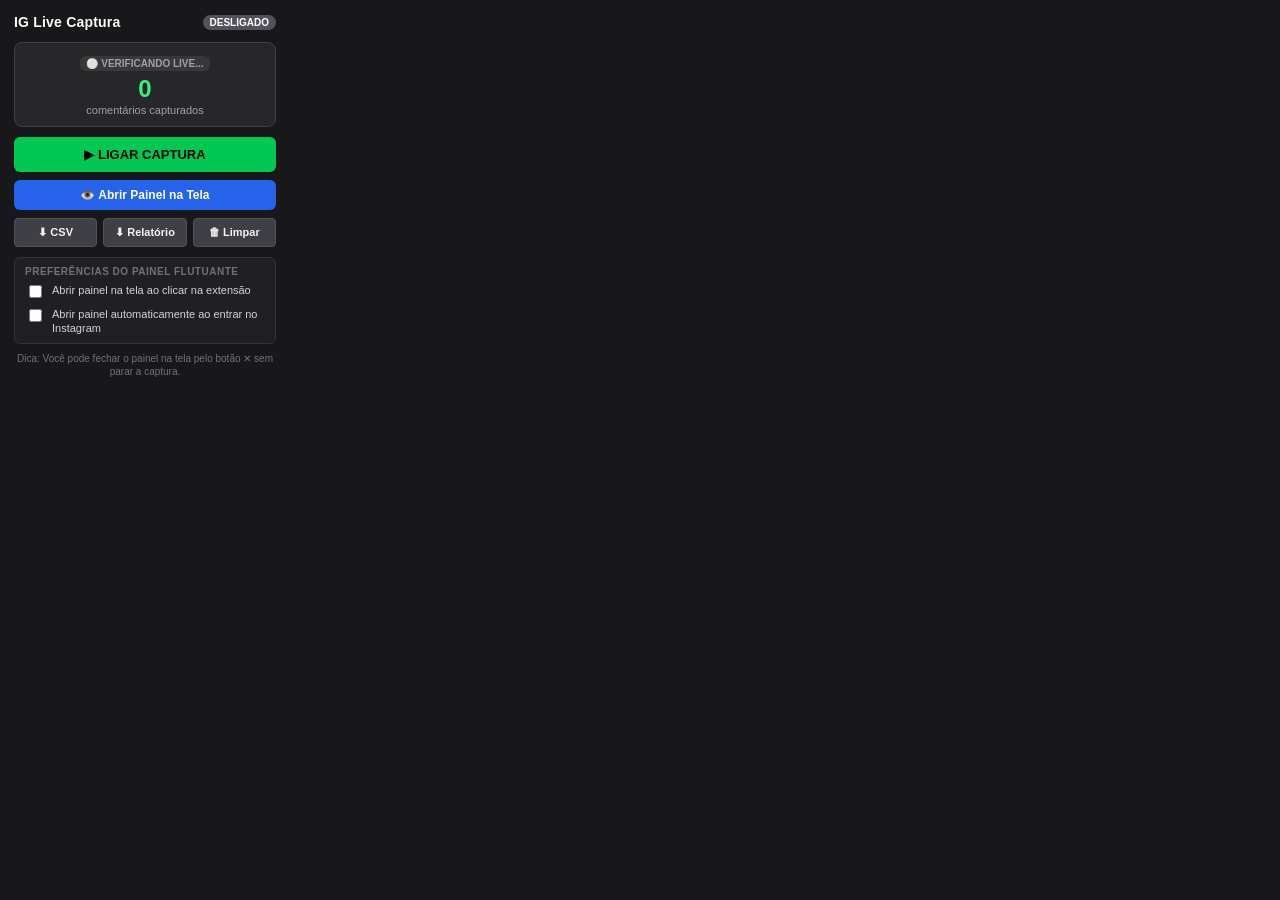
<file: popup.html>
<!DOCTYPE html>
<html lang="pt-BR">
<head>
  <meta charset="UTF-8">
  <title>IG Live Captura</title>
  <style>
    * { box-sizing: border-box; }
    body {
      width: 290px;
      margin: 0;
      padding: 14px;
      font-family: -apple-system, BlinkMacSystemFont, "Segoe UI", Roboto, sans-serif;
      background: #18181b;
      color: #fafafa;
    }
    .header {
      display: flex;
      justify-content: space-between;
      align-items: center;
      margin-bottom: 12px;
    }
    h3 {
      margin: 0;
      font-size: 14px;
      font-weight: 700;
      letter-spacing: 0.2px;
    }
    .badge {
      font-size: 10px;
      font-weight: 700;
      padding: 2px 7px;
      border-radius: 8px;
      text-transform: uppercase;
    }
    .badge.recording { background: #00c853; color: #000; }
    .badge.paused { background: #52525b; color: #fff; }
    
    .status-box {
      background: #27272a;
      border-radius: 8px;
      padding: 10px;
      margin-bottom: 10px;
      text-align: center;
      border: 1px solid #3f3f46;
    }
    .ctx-badge {
      display: inline-block;
      font-size: 10px;
      font-weight: 700;
      padding: 2px 6px;
      border-radius: 6px;
      margin-bottom: 4px;
      text-transform: uppercase;
    }
    .ctx-live { background: rgba(239, 68, 68, 0.2); color: #ef4444; border: 1px solid rgba(239, 68, 68, 0.4); }
    .ctx-normal { background: rgba(255, 255, 255, 0.08); color: #a1a1aa; }

    .count {
      font-size: 24px;
      font-weight: 800;
      color: #38ef7d;
      line-height: 1.2;
    }
    .count-label {
      font-size: 11px;
      color: #a1a1aa;
    }
    
    .btn-power {
      width: 100%;
      padding: 10px;
      border-radius: 6px;
      font-weight: 700;
      font-size: 13px;
      border: none;
      cursor: pointer;
      margin-bottom: 8px;
      transition: all 0.2s;
    }
    .btn-power.is-off {
      background: #00c853;
      color: #000;
    }
    .btn-power.is-off:hover { background: #00e676; }
    .btn-power.is-on {
      background: #ef4444;
      color: #fff;
    }
    .btn-power.is-on:hover { background: #dc2626; }

    .btn-panel-toggle {
      width: 100%;
      padding: 8px;
      border-radius: 6px;
      background: #2563eb;
      color: #fff;
      font-size: 12px;
      font-weight: 700;
      border: none;
      cursor: pointer;
      margin-bottom: 8px;
      display: flex;
      align-items: center;
      justify-content: center;
      gap: 6px;
      transition: background 0.15s;
    }
    .btn-panel-toggle:hover { background: #1d4ed8; }
    .btn-panel-toggle.is-hidden { background: #3f3f46; border: 1px solid #52525b; }
    .btn-panel-toggle.is-hidden:hover { background: #52525b; }
    
    .btn-row {
      display: flex;
      gap: 6px;
      margin-top: 4px;
      margin-bottom: 10px;
    }
    .btn {
      flex: 1;
      padding: 7px 4px;
      background: #3f3f46;
      border: 1px solid #52525b;
      border-radius: 4px;
      color: #f4f4f5;
      font-size: 11px;
      font-weight: 600;
      cursor: pointer;
      text-align: center;
      transition: background 0.15s;
    }
    .btn:hover { background: #52525b; }

    /* Opções / Configurações */
    .settings-box {
      background: #202024;
      border: 1px solid #333338;
      border-radius: 6px;
      padding: 8px 10px;
      margin-top: 8px;
    }
    .settings-title {
      font-size: 10px;
      font-weight: 700;
      color: #71717a;
      text-transform: uppercase;
      letter-spacing: 0.5px;
      margin-bottom: 6px;
    }
    .settings-item {
      display: flex;
      align-items: flex-start;
      gap: 7px;
      margin-bottom: 6px;
      cursor: pointer;
    }
    .settings-item:last-child { margin-bottom: 0; }
    .settings-item input[type="checkbox"] {
      margin-top: 2px;
      cursor: pointer;
      accent-color: #00c853;
    }
    .settings-label {
      font-size: 11px;
      line-height: 1.3;
      color: #d4d4d8;
      user-select: none;
    }
    .info {
      font-size: 10px;
      color: #71717a;
      margin-top: 8px;
      text-align: center;
      line-height: 1.3;
    }
  </style>
</head>
<body>
  <div class="header">
    <h3>IG Live Captura</h3>
    <span id="badge" class="badge paused">DESLIGADO</span>
  </div>

  <div class="status-box">
    <div id="ctx-badge" class="ctx-badge ctx-normal">⚪ Verificando Live...</div>
    <div id="comment-count" class="count">0</div>
    <div class="count-label">comentários capturados</div>
  </div>

  <button id="btn-toggle" class="btn-power is-off">▶ LIGAR CAPTURA</button>
  <button id="btn-panel-toggle" class="btn-panel-toggle">👁️ Abrir Painel na Tela</button>

  <div class="btn-row">
    <button id="btn-csv" class="btn">⬇ CSV</button>
    <button id="btn-html" class="btn">⬇ Relatório</button>
    <button id="btn-reset" class="btn">🗑 Limpar</button>
  </div>

  <div class="settings-box">
    <div class="settings-title">Preferências do Painel Flutuante</div>
    <label class="settings-item">
      <input type="checkbox" id="chk-auto-open-click">
      <span class="settings-label">Abrir painel na tela ao clicar na extensão</span>
    </label>
    <label class="settings-item">
      <input type="checkbox" id="chk-auto-open-ig">
      <span class="settings-label">Abrir painel automaticamente ao entrar no Instagram</span>
    </label>
  </div>

  <div class="info">Dica: Você pode fechar o painel na tela pelo botão ✕ sem parar a captura.</div>

  <script src="popup.js"></script>
</body>
</html>
</file>
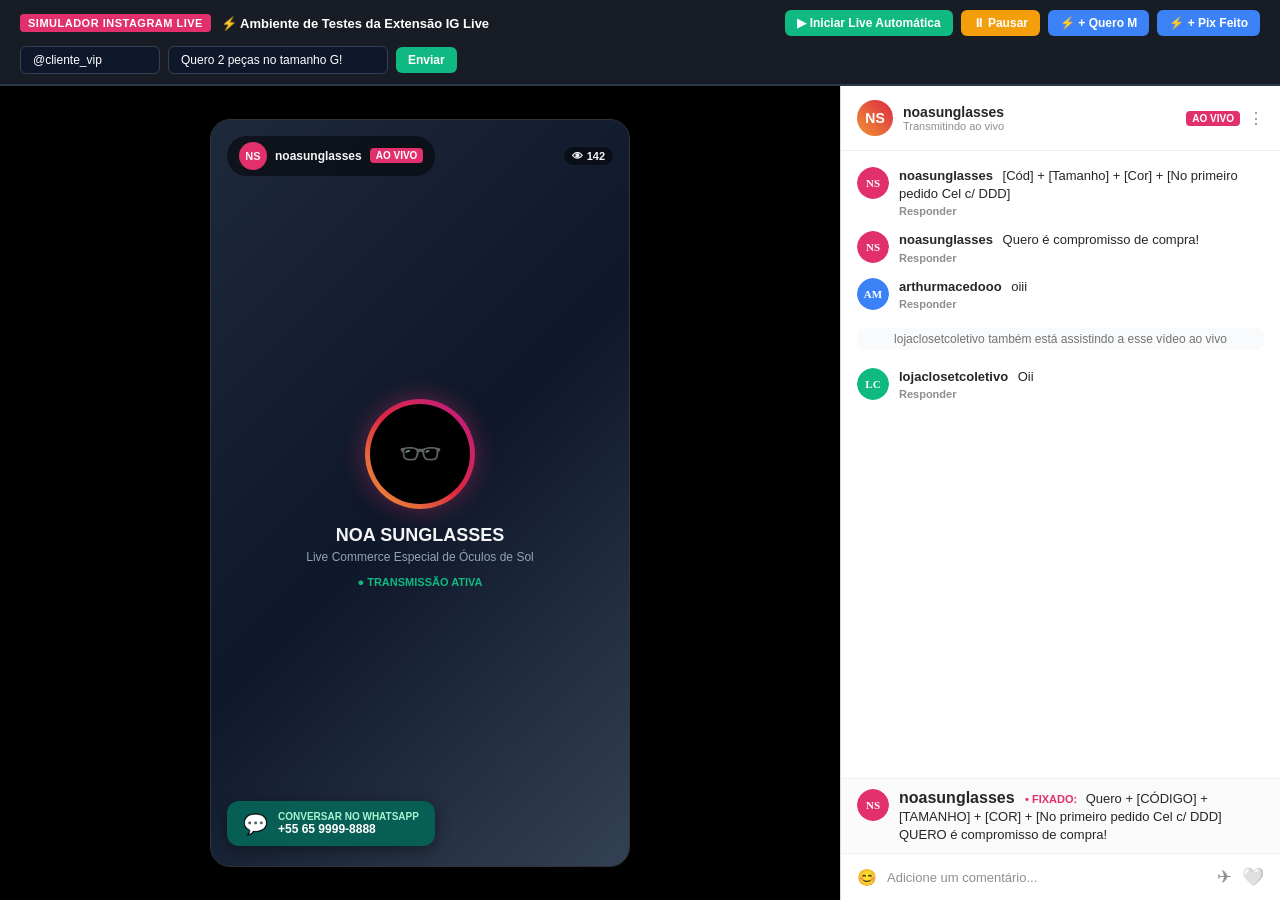
<file: simulador_live_instagram.html>
<!DOCTYPE html>
<html lang="pt-BR">
<head>
  <meta charset="UTF-8">
  <meta name="viewport" content="width=device-width, initial-scale=1.0">
  <title>noasunglasses ao vivo • Instagram Live Simulation</title>
  <style>
    * { box-sizing: border-box; margin: 0; padding: 0; font-family: -apple-system, BlinkMacSystemFont, "Segoe UI", Roboto, Helvetica, Arial, sans-serif; }
    body { background: #0c0f12; color: #f5f5f5; height: 100vh; display: flex; flex-direction: column; overflow: hidden; }

    /* Barra Superior de Testes */
    .test-toolbar {
      background: #181c24; border-bottom: 2px solid #2d3748; padding: 10px 20px;
      display: flex; align-items: center; justify-content: space-between; flex-wrap: wrap; gap: 10px; z-index: 999;
    }
    .test-toolbar-left { display: flex; align-items: center; gap: 10px; }
    .sim-tag { background: #e1306c; color: #fff; font-size: 11px; font-weight: 800; padding: 3px 8px; border-radius: 4px; letter-spacing: 0.5px; }
    .sim-title { font-size: 13px; font-weight: 700; color: #fff; }
    .test-toolbar-center { display: flex; gap: 8px; align-items: center; }
    .tbtn {
      padding: 6px 12px; border-radius: 6px; font-size: 12px; font-weight: 700; cursor: pointer;
      border: none; transition: all 0.15s; display: flex; align-items: center; gap: 5px;
    }
    .tbtn-play { background: #10b981; color: #fff; }
    .tbtn-play:hover { background: #059669; }
    .tbtn-pause { background: #f59e0b; color: #fff; }
    .tbtn-pause:hover { background: #d97706; }
    .tbtn-quick { background: #3b82f6; color: #fff; }
    .tbtn-quick:hover { background: #2563eb; }
    .test-toolbar-right { display: flex; gap: 8px; align-items: center; }
    .tinput {
      background: #0f172a; border: 1px solid #334155; color: #fff; padding: 6px 12px;
      border-radius: 6px; font-size: 12px; outline: none; width: 220px;
    }
    .tinput:focus { border-color: #3b82f6; }

    /* Layout da Live do Instagram */
    .live-wrapper {
      display: flex; flex: 1; height: calc(100vh - 54px); position: relative;
    }

    /* Coluna Esquerda: Vídeo da Live */
    .video-container {
      flex: 1; background: #000; position: relative; display: flex;
      align-items: center; justify-content: center; overflow: hidden;
    }
    .phone-frame {
      width: 420px; height: 92%; max-height: 820px; background: #1a1a1a;
      border-radius: 20px; position: relative; overflow: hidden; box-shadow: 0 10px 40px rgba(0,0,0,0.8);
      display: flex; flex-direction: column; justify-content: space-between;
      border: 1px solid #333;
    }
    .video-bg {
      position: absolute; inset: 0;
      background: linear-gradient(135deg, #1e293b 0%, #0f172a 50%, #334155 100%);
      display: flex; flex-direction: column; align-items: center; justify-content: center;
      text-align: center; padding: 20px;
    }
    .live-camera-mock {
      width: 110px; height: 110px; border-radius: 50%;
      background: linear-gradient(45deg, #f09433, #e6683c, #dc2743, #cc2366, #bc1888);
      display: flex; align-items: center; justify-content: center; margin-bottom: 16px;
      box-shadow: 0 0 25px rgba(225, 48, 108, 0.4); animation: pulse 2s infinite;
    }
    @keyframes pulse { 0% { transform: scale(1); } 50% { transform: scale(1.04); } 100% { transform: scale(1); } }
    .camera-inner { width: 100px; height: 100px; border-radius: 50%; background: #000; display: flex; align-items: center; justify-content: center; font-size: 36px; }

    .video-meta-top {
      position: absolute; top: 16px; left: 16px; right: 16px;
      display: flex; justify-content: space-between; align-items: center; z-index: 10;
    }
    .streamer-badge {
      display: flex; align-items: center; gap: 8px; background: rgba(0,0,0,0.5);
      padding: 6px 12px; border-radius: 20px; backdrop-filter: blur(8px);
    }
    .streamer-avatar {
      width: 28px; height: 28px; border-radius: 50%; background: #e1306c;
      display: flex; align-items: center; justify-content: center; font-weight: 800; font-size: 11px;
    }
    .streamer-name { font-size: 12px; font-weight: 700; }
    .live-tag {
      background: #e1306c; color: #fff; font-size: 10px; font-weight: 800;
      padding: 2px 6px; border-radius: 4px;
    }
    .views-tag {
      background: rgba(0,0,0,0.5); font-size: 11px; font-weight: 700;
      padding: 3px 8px; border-radius: 12px; display: flex; align-items: center; gap: 4px;
    }

    /* Botão WhatsApp dentro da Live */
    .whatsapp-badge {
      position: absolute; bottom: 20px; left: 16px;
      background: #075e54; color: #fff; padding: 10px 16px; border-radius: 12px;
      display: flex; align-items: center; gap: 10px; box-shadow: 0 4px 15px rgba(0,0,0,0.4);
      z-index: 10; font-size: 12px; font-weight: 700;
    }
    .wa-icon { font-size: 20px; }

    /* Coluna Direita: Chat Idêntico ao Instagram Web */
    .chat-container {
      width: 440px; background: #ffffff; color: #262626;
      display: flex; flex-direction: column; border-left: 1px solid #dbdbdb;
      position: relative;
    }

    /* Cabeçalho do Chat */
    .chat-header {
      padding: 14px 16px; border-bottom: 1px solid #efefef;
      display: flex; justify-content: space-between; align-items: center;
    }
    .chat-header-user { display: flex; align-items: center; gap: 10px; }
    .chat-header-avatar {
      width: 36px; height: 36px; border-radius: 50%;
      background: linear-gradient(45deg, #f09433, #dc2743);
      display: flex; align-items: center; justify-content: center;
      color: #fff; font-weight: bold; font-size: 14px;
    }
    .chat-header-info { display: flex; flex-direction: column; }
    .chat-header-name { font-size: 14px; font-weight: 700; color: #262626; }
    .chat-header-live { font-size: 11px; color: #8e8e8e; }
    .chat-header-right { display: flex; align-items: center; gap: 8px; }

    /* Área de Rolagem de Comentários */
    .chat-messages {
      flex: 1; overflow-y: auto; padding: 16px; display: flex; flex-direction: column;
      gap: 14px; background: #ffffff;
    }

    /* Linha de Comentário — Idêntica ao Instagram */
    .comment-row {
      display: flex; gap: 10px; align-items: flex-start; font-size: 13px;
      line-height: 1.4; animation: slideUp 0.2s ease-out;
    }
    @keyframes slideUp { from { opacity: 0; transform: translateY(8px); } to { opacity: 1; transform: translateY(0); } }

    .comment-avatar {
      width: 32px; height: 32px; border-radius: 50%; flex-shrink: 0; object-fit: cover;
    }
    .comment-content { flex: 1; display: flex; flex-direction: column; word-break: break-word; }
    .comment-author { font-weight: 700; color: #262626; margin-right: 6px; cursor: pointer; }
    .comment-text { color: #262626; font-size: 13px; }
    .comment-action {
      margin-top: 2px; font-size: 11px; font-weight: 600; color: #8e8e8e;
      cursor: pointer; background: none; border: none; padding: 0; text-align: left;
    }
    .comment-action:hover { color: #262626; }

    .system-message {
      font-size: 12px; color: #737373; text-align: center; padding: 4px 10px;
      margin: 4px 0; background: #f8fafc; border-radius: 8px;
    }

    /* Comentário Fixado na base do chat */
    .pinned-comment-box {
      border-top: 1px solid #efefef; background: #fafafa; padding: 10px 16px;
      display: flex; gap: 10px; align-items: flex-start;
    }
    .pinned-label { font-size: 11px; font-weight: 800; color: #e1306c; margin-right: 4px; }

    /* Input na base do chat */
    .chat-input-area {
      padding: 12px 16px; border-top: 1px solid #efefef; background: #fff;
      display: flex; align-items: center; gap: 10px;
    }
    .chat-input-area input {
      flex: 1; border: none; outline: none; font-size: 13px; color: #262626;
    }
    .chat-input-area input::placeholder { color: #8e8e8e; }
    .chat-icons { display: flex; gap: 10px; color: #8e8e8e; font-size: 18px; cursor: pointer; }
  </style>
</head>
<body>

  <!-- Barra de Controle de Testes da Extensão -->
  <div class="test-toolbar">
    <div class="test-toolbar-left">
      <span class="sim-tag">SIMULADOR INSTAGRAM LIVE</span>
      <span class="sim-title">⚡ Ambiente de Testes da Extensão IG Live</span>
    </div>
    <div class="test-toolbar-center">
      <button class="tbtn tbtn-play" id="btnPlay" onclick="startSim()">▶ Iniciar Live Automática</button>
      <button class="tbtn tbtn-pause" id="btnPause" onclick="pauseSim()">⏸ Pausar</button>
      <button class="tbtn tbtn-quick" onclick="sendQuick('Quero tamanho M preto!')">⚡ + Quero M</button>
      <button class="tbtn tbtn-quick" onclick="sendQuick('Pix feito! Reserva pra mim')">⚡ + Pix Feito</button>
    </div>
    <div class="test-toolbar-right">
      <input type="text" id="customUser" class="tinput" placeholder="@usuario (ex: maria_vendas)" style="width: 140px;" value="@cliente_vip">
      <input type="text" id="customText" class="tinput" placeholder="Comentário..." value="Quero 2 peças no tamanho G!">
      <button class="tbtn tbtn-play" onclick="sendManual()">Enviar</button>
    </div>
  </div>

  <div class="live-wrapper">
    <!-- Coluna do Vídeo ao Vivo -->
    <div class="video-container">
      <div class="phone-frame">
        <div class="video-meta-top">
          <div class="streamer-badge">
            <div class="streamer-avatar">NS</div>
            <span class="streamer-name">noasunglasses</span>
            <span class="live-tag">AO VIVO</span>
          </div>
          <div class="views-tag">👁 <span id="viewsCount">142</span></div>
        </div>

        <div class="video-bg">
          <div class="live-camera-mock">
            <div class="camera-inner">🕶️</div>
          </div>
          <h3 style="font-size: 18px; font-weight: 700; margin-bottom: 4px;">NOA SUNGLASSES</h3>
          <p style="font-size: 12px; color: #94a3b8;">Live Commerce Especial de Óculos de Sol</p>
          <p style="font-size: 11px; color: #10b981; margin-top: 12px; font-weight: 600;">● TRANSMISSÃO ATIVA</p>
        </div>

        <div class="whatsapp-badge">
          <span class="wa-icon">💬</span>
          <div>
            <div style="font-size: 10px; text-transform: uppercase; color: #a7f3d0;">Conversar no WhatsApp</div>
            <div style="font-size: 12px; font-weight: 800;">+55 65 9999-8888</div>
          </div>
        </div>
      </div>
    </div>

    <!-- Coluna do Chat do Instagram -->
    <div class="chat-container">
      <div class="chat-header">
        <div class="chat-header-user">
          <div class="chat-header-avatar">NS</div>
          <div class="chat-header-info">
            <span class="chat-header-name">noasunglasses</span>
            <span class="chat-header-live">Transmitindo ao vivo</span>
          </div>
        </div>
        <div class="chat-header-right">
          <span class="live-tag">AO VIVO</span>
          <span style="font-size: 16px; cursor: pointer; color: #8e8e8e;">⋮</span>
        </div>
      </div>

      <!-- Feed de Comentários -->
      <div class="chat-messages" id="chatFeed">
        <!-- Anúncio Oficial -->
        <div class="comment-row">
          <img src="data:image/svg+xml;utf8,<svg xmlns='http://www.w3.org/2000/svg' width='32' height='32' viewBox='0 0 32 32'><circle cx='16' cy='16' r='16' fill='%23e1306c'/><text x='50%' y='55%' font-size='11' font-weight='bold' fill='white' dominant-baseline='middle' text-anchor='middle'>NS</text></svg>" alt="Foto do perfil de noasunglasses" class="comment-avatar">
          <div class="comment-content">
            <div>
              <span class="comment-author">noasunglasses</span>
              <span class="comment-text">[Cód] + [Tamanho] + [Cor] + [No primeiro pedido Cel c/ DDD]</span>
            </div>
            <button type="button" class="comment-action">Responder</button>
          </div>
        </div>

        <div class="comment-row">
          <img src="data:image/svg+xml;utf8,<svg xmlns='http://www.w3.org/2000/svg' width='32' height='32' viewBox='0 0 32 32'><circle cx='16' cy='16' r='16' fill='%23e1306c'/><text x='50%' y='55%' font-size='11' font-weight='bold' fill='white' dominant-baseline='middle' text-anchor='middle'>NS</text></svg>" alt="Foto do perfil de noasunglasses" class="comment-avatar">
          <div class="comment-content">
            <div>
              <span class="comment-author">noasunglasses</span>
              <span class="comment-text">Quero é compromisso de compra!</span>
            </div>
            <button type="button" class="comment-action">Responder</button>
          </div>
        </div>

        <div class="comment-row">
          <img src="data:image/svg+xml;utf8,<svg xmlns='http://www.w3.org/2000/svg' width='32' height='32' viewBox='0 0 32 32'><circle cx='16' cy='16' r='16' fill='%233b82f6'/><text x='50%' y='55%' font-size='11' font-weight='bold' fill='white' dominant-baseline='middle' text-anchor='middle'>AM</text></svg>" alt="Foto do perfil de arthurmacedooo" class="comment-avatar">
          <div class="comment-content">
            <div>
              <span class="comment-author">arthurmacedooo</span>
              <span class="comment-text">oiii</span>
            </div>
            <button type="button" class="comment-action">Responder</button>
          </div>
        </div>

        <div class="system-message">
          lojaclosetcoletivo também está assistindo a esse vídeo ao vivo
        </div>

        <div class="comment-row">
          <img src="data:image/svg+xml;utf8,<svg xmlns='http://www.w3.org/2000/svg' width='32' height='32' viewBox='0 0 32 32'><circle cx='16' cy='16' r='16' fill='%2310b981'/><text x='50%' y='55%' font-size='11' font-weight='bold' fill='white' dominant-baseline='middle' text-anchor='middle'>LC</text></svg>" alt="Foto do perfil de lojaclosetcoletivo" class="comment-avatar">
          <div class="comment-content">
            <div>
              <span class="comment-author">lojaclosetcoletivo</span>
              <span class="comment-text">Oii</span>
            </div>
            <button type="button" class="comment-action">Responder</button>
          </div>
        </div>
      </div>

      <!-- Comentário Fixado -->
      <div class="pinned-comment-box">
        <img src="data:image/svg+xml;utf8,<svg xmlns='http://www.w3.org/2000/svg' width='32' height='32' viewBox='0 0 32 32'><circle cx='16' cy='16' r='16' fill='%23e1306c'/><text x='50%' y='55%' font-size='11' font-weight='bold' fill='white' dominant-baseline='middle' text-anchor='middle'>NS</text></svg>" alt="Foto do perfil de noasunglasses" class="comment-avatar">
        <div class="comment-content">
          <div>
            <span class="comment-author">noasunglasses</span>
            <span class="pinned-label">• FIXADO:</span>
            <span class="comment-text">Quero + [CÓDIGO] + [TAMANHO] + [COR] + [No primeiro pedido Cel c/ DDD] QUERO é compromisso de compra!</span>
          </div>
        </div>
      </div>

      <!-- Barra de Input de Comentário -->
      <div class="chat-input-area">
        <span>😊</span>
        <input type="text" placeholder="Adicione um comentário...">
        <div class="chat-icons">
          <span>✈</span>
          <span>🤍</span>
        </div>
      </div>
    </div>
  </div>

  <script>
    const USERS_POOL = [
      "viajandocomleleo", "arthurmacedooo", "lojaclosetcoletivo", "mariana_souza99",
      "beatriz_modas", "carol_alves", "lucas_style", "patricia_lima", "fernanda_vip",
      "camila_silva", "juliana_m", "aline_costa", "vanessa_top", "renata_vendas"
    ];

    const COMMENTS_POOL = [
      "Quero o óculos modelo 01 armação preta!",
      "Reserva pra mim no tamanho M por favor",
      "Qual o valor do frete para São Paulo?",
      "Quero o dourado! Separa pra mim",
      "Pix enviado no direct!",
      "Tem tamanho P desse modelo?",
      "Quero 2 unidades! Um preto e um marrom",
      "Maravilhoso esse! Quero muito",
      "Separa o meu, já sou cliente antiga",
      "Tem desconto levando dois no pix?",
      "Quero modelo aviador lente degradê",
      "Cheguei agora! Qual o preço desse que tá mostrando?",
      "Quero um pra presente! Envia amanhã?"
    ];

    let timer = null;
    let commentsSentCount = 5;

    function createAvatarSvg(name, bg) {
      const initials = name.slice(0, 2).toUpperCase();
      return `data:image/svg+xml;utf8,<svg xmlns='http://www.w3.org/2000/svg' width='32' height='32' viewBox='0 0 32 32'><circle cx='16' cy='16' r='16' fill='${encodeURIComponent(bg)}'/><text x='50%' y='55%' font-size='11' font-weight='bold' fill='white' dominant-baseline='middle' text-anchor='middle'>${initials}</text></svg>`;
    }

    function addComment(user, text) {
      const feed = document.getElementById("chatFeed");
      const cleanUser = user.replace(/^@/, "").trim();

      const colors = ["#ef4444", "#3b82f6", "#10b981", "#8b5cf6", "#f59e0b", "#ec4899", "#06b6d4"];
      const bg = colors[Math.floor(Math.random() * colors.length)];
      const avatarSrc = createAvatarSvg(cleanUser, bg);

      const row = document.createElement("div");
      row.className = "comment-row";
      row.innerHTML = `
        <img src="${avatarSrc}" alt="Foto do perfil de ${cleanUser}" class="comment-avatar">
        <div class="comment-content">
          <div>
            <span class="comment-author">${cleanUser}</span>
            <span class="comment-text">${escapeHtml(text)}</span>
          </div>
          <button type="button" class="comment-action">Responder</button>
        </div>
      `;

      feed.appendChild(row);
      feed.scrollTop = feed.scrollHeight;
      commentsSentCount++;

      // Simula também o evento de rede da Live (REST) para testar os dois métodos da extensão!
      const now = Math.floor(Date.now() / 1000);
      window.postMessage({
        source: "IG_LIVE_INTERCEPTOR",
        type: "REST_COMMENTS",
        comments: [
          {
            pk: "sim_" + Date.now() + "_" + Math.random().toString(36).slice(2, 8),
            created_at: now,
            user: { username: cleanUser },
            text: text
          }
        ]
      }, "*");

      // Sincronização em tempo real direta com o Dashboard (BroadcastChannel e Storage)
      try {
        const bc = new BroadcastChannel('ig_live_stream');
        bc.postMessage({
          type: "NEW_COMMENT",
          comment: {
            pk: "sim_" + Date.now() + "_" + Math.random().toString(36).slice(2, 8),
            created_at: now,
            username: cleanUser,
            text: text,
            avatar: avatarSrc
          }
        });
      } catch(e) {}

      try {
        localStorage.setItem("ig_live_last_comment", JSON.stringify({
          pk: "sim_" + Date.now(),
          username: cleanUser,
          text: text,
          avatar: avatarSrc,
          time: new Date().toLocaleTimeString("pt-BR")
        }));
      } catch(e) {}
    }

    function escapeHtml(str) {
      return String(str || "")
        .replace(/&/g, "&amp;")
        .replace(/</g, "&lt;")
        .replace(/>/g, "&gt;")
        .replace(/"/g, "&quot;")
        .replace(/'/g, "&#39;");
    }

    function startSim() {
      if (timer) return;
      document.getElementById("btnPlay").style.opacity = "0.6";
      document.getElementById("btnPause").style.opacity = "1";

      timer = setInterval(() => {
        const u = USERS_POOL[Math.floor(Math.random() * USERS_POOL.length)];
        const c = COMMENTS_POOL[Math.floor(Math.random() * COMMENTS_POOL.length)];
        addComment(u, c);

        // Varia visualizadores de leve
        const v = document.getElementById("viewsCount");
        if (v) v.textContent = Math.floor(130 + Math.random() * 25);
      }, 2000);
    }

    function pauseSim() {
      if (timer) {
        clearInterval(timer);
        timer = null;
      }
      document.getElementById("btnPlay").style.opacity = "1";
      document.getElementById("btnPause").style.opacity = "0.6";
    }

    function sendQuick(txt) {
      const u = USERS_POOL[Math.floor(Math.random() * USERS_POOL.length)];
      addComment(u, txt);
    }

    function sendManual() {
      const u = document.getElementById("customUser").value.trim() || "@cliente_novo";
      const t = document.getElementById("customText").value.trim() || "Quero comprar!";
      addComment(u, t);
    }
  </script>
</body>
</html>
</file>
